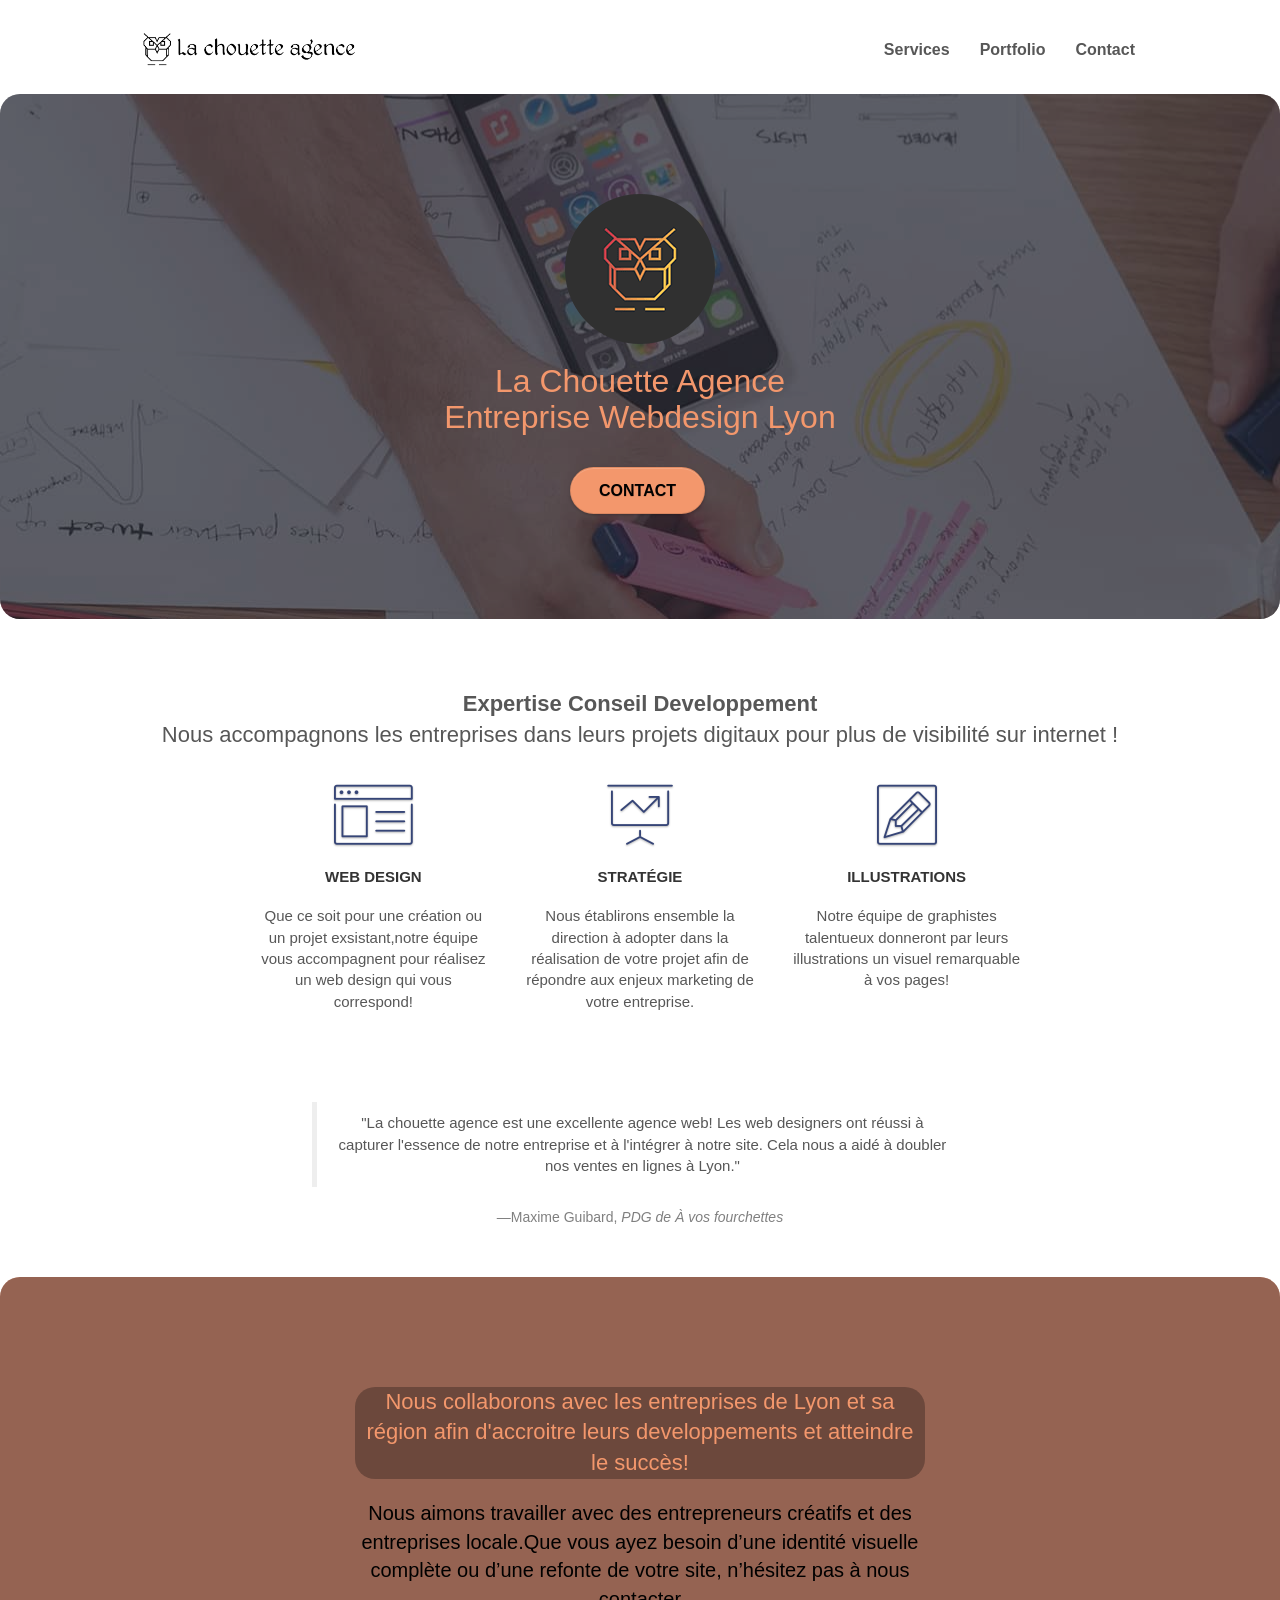
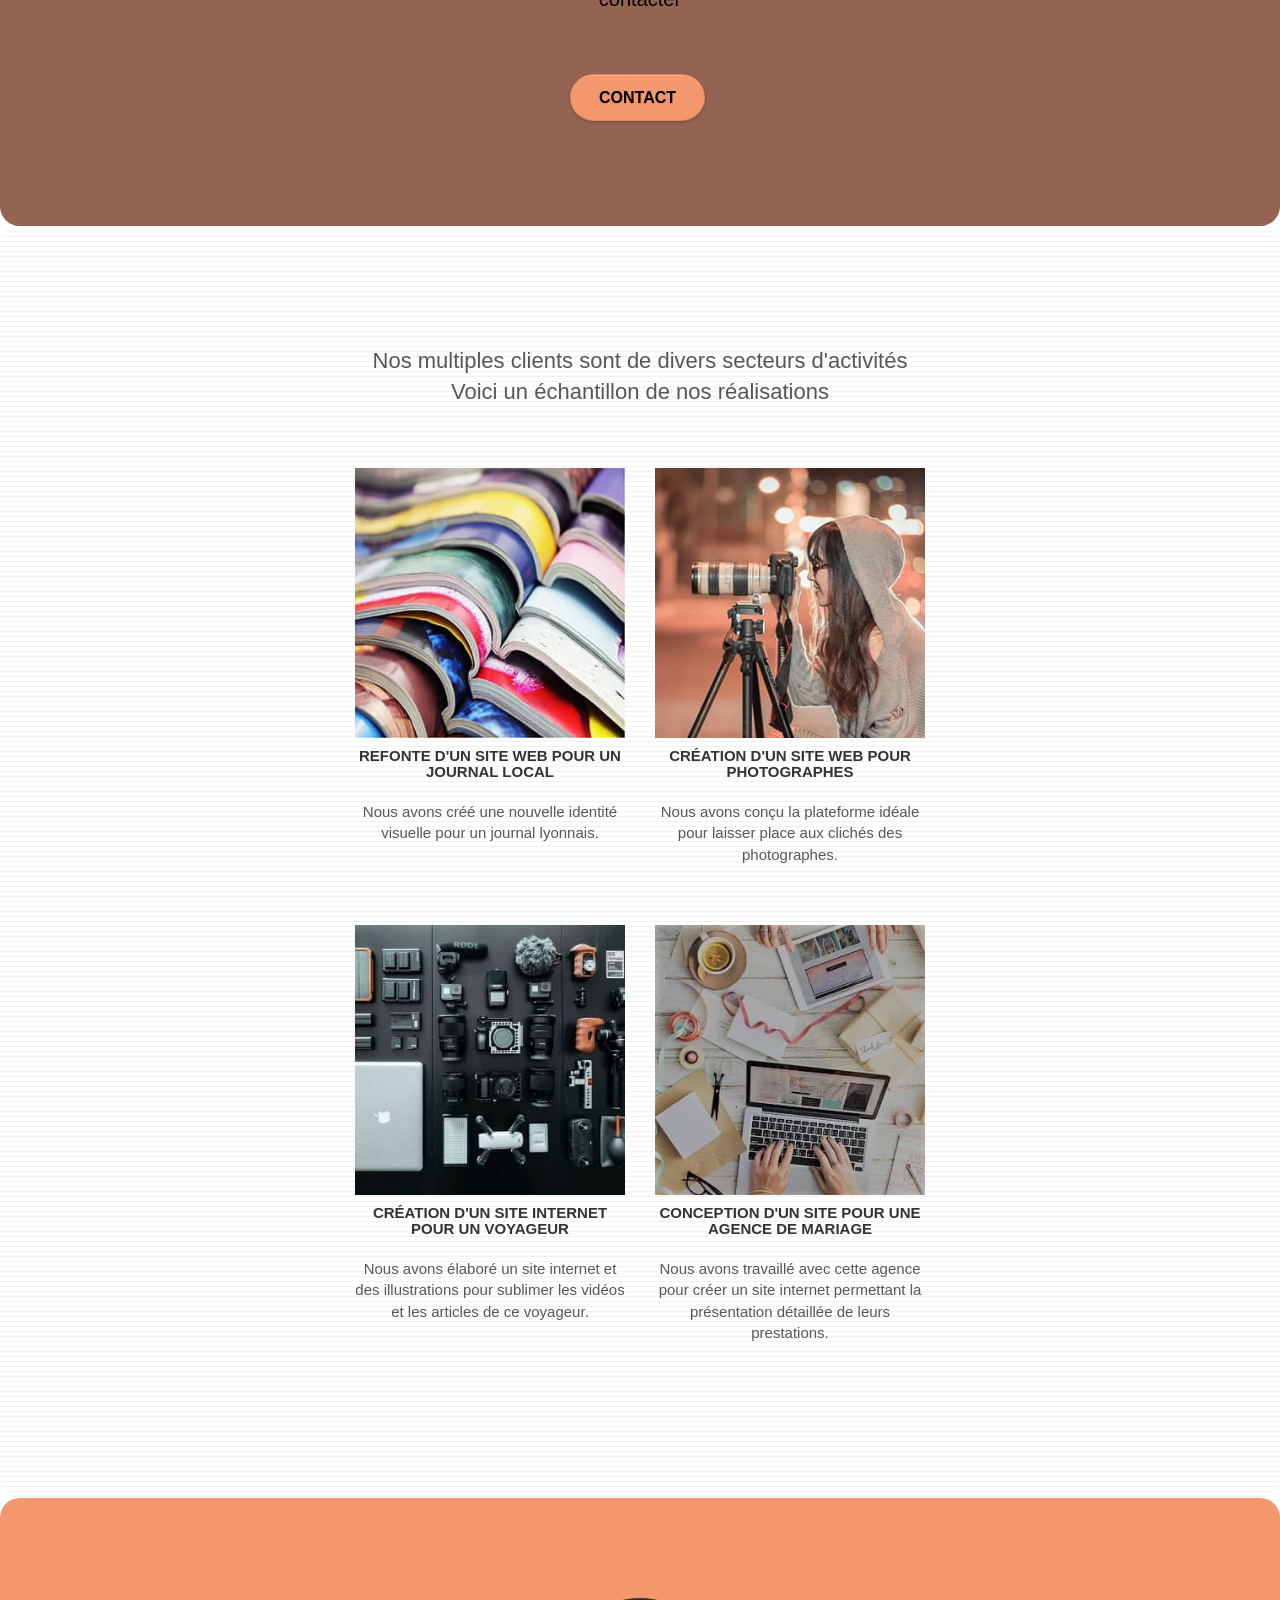
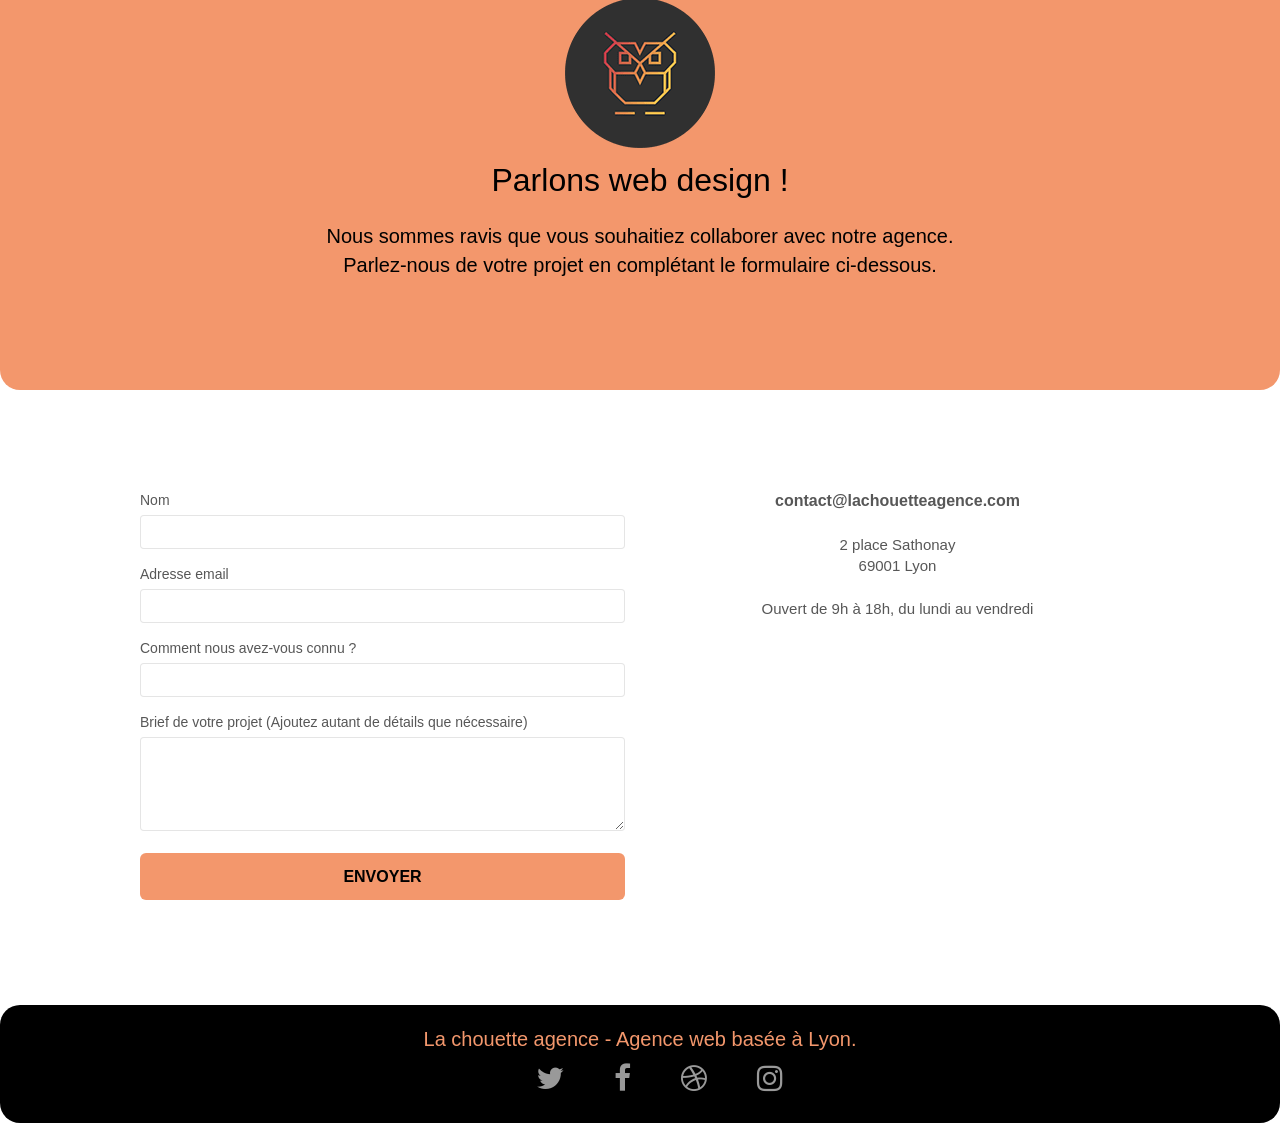
<file: index.html>
<!doctype html>
<html lang="fr">
	<head>
		<meta charset="utf-8">
		<title>La chouette agence - Entreprise webdesign à Lyon</title>
		<meta name="description" content="La chouette agence entreprise de webdesign à Lyon, Expertise , conseil, strategie nous vous accompagnons et réalisont avec vous,votre projet digital! ">
		<meta name="robots" content="index, follow">
		<meta name="viewport" content="width=device-width, initial-scale=1.0, viewport-fit=cover">
		<meta name="google-site-verification" content="l4KLX0-e6pi4tzhJuRP0CZiGm5jm_e1VPVawQLPRdoo" />
		<link rel="shortcut icon" type="image/png" href="favicon.jpg">
		
		<link rel="stylesheet" type="text/css" href="./css/bootstrap.css">
		<link rel="stylesheet" type="text/css" href="style-min.css">
		<link rel="stylesheet" type="text/css" href="./css/font-awesome.css">
		<link rel="stylesheet" type="text/css" href="./css/et-line.css">
		
		
		<script src="./js/jquery-2.1.0.js" defer></script>
		<script src="./js/bootstrap.js" defer></script>
		<script src="./js/blocs.js" defer ></script>
		<script src="./js/jquery.touchSwipe.js" defer></script>
		<script src="./js/gmaps.js" defer></script>    
		
	</head>
	<body>  
		<!-- bloc-0 -->
		<header class="bloc 1-bloc" id="bloc-0">
			<div class="container bloc-sm">
				<div class="navbar row">
					<div class="navbar header">
						<a class="navbar-brand" href="index.html">
							<img src="img/la-chouette-agence.png" alt="Logo de l'agence : une chouette" title="Nom et logo de la chouette agence"></a>
						<button id="nav-toggle" type="button" class="ui-navbar-toggle navbar-toggle" data-toggle="collapse" data-target=".navbar-1">
							<span class="sr-only">Toggle navigation</span>
							<span class="icon-bar"></span>
							<span class="icon-bar"></span>
							<span class="icon-bar"></span>
						</button>
					</div>	
					<nav class="collapse navbar-collapse navbar-1 special-dropdown-nav">
						<ul class="site-navigation nav navbar-nav">	
							<li><a href="#bloc-2-services">Services</a></li>
							<li><a href="#bloc-4-portfolio">Portfolio</a></li>
							<li><a href="#bloc-7-contact">Contact</a></li>
						</ul>
					</nav>
				</div>
			</div>
		</header>
		<!-- bloc-0 END -->
		
		<!-- Principal conteneur -->
		<main class="page-container">
		
		<!-- bloc-1-presentation -->
		<section class="bloc bgc-dark-slate-blue bg-banniere d-bloc bg-t-edge bloc-bg-texture texture-paper b-parallax" id="bloc-1-hero">
			<div class="container bloc-lg">
				<div class="row tight-width-whitespace">	
					<div class="col-sm-12">
						<img src="img/logo.png" class="center-block image-resize-mode" alt="La chouette agence-Entreprise webdesign à Lyon" />
						<h1 class="text-center hero-bloc-text tc-white ">
							La Chouette Agence <br>Entreprise Webdesign Lyon
						</h1>
						<div class="text-center">
							<a href="#bloc-7-contact" class="btn btn-lg btn-clean btn-rd cta-hero btn-atomic-tangerine">Contact</a>
						</div>
					</div>	
				</div>	
			</div>
		</section>
		<!-- bloc-1-presentation END -->
		
		<!-- bloc-2-services -->
		<section class="bloc bgc-white l-bloc" id="bloc-2-services">
			<div class="container bloc-md">
				<div class="row">
					<div class="col-sm-12 text-center">
						<h2>
					<strong>Expertise Conseil Developpement</strong><br>Nous accompagnons les entreprises dans leurs projets digitaux pour plus de visibilité sur internet !	
					</h2>
					</div>
				</div>
				<div class="row voffset-lg med-width-whitespace">
					<article class="col-sm-4">
						<div class="text-center">
							<span class="et-icon-browser sm-shadow icon-dark-slate-blue icons icon-lg"></span>
						</div>
						<h3 class="mg-md text-center">
							Web design
						</h3>
						<p class="text-center ">
							Que ce soit pour une création ou un projet exsistant,notre équipe vous accompagnent pour réalisez un web design qui vous correspond! 
						</p>
					</article>
					<article class="col-sm-4">
						<div class="text-center">
							<span class="et-icon-presentation sm-shadow icon-dark-slate-blue icons icon-lg"></span>
						</div>
						<h3 class="mg-md text-center">
							Stratégie
						</h3>
						<p class="text-center ">
							Nous établirons ensemble la direction à adopter dans la réalisation de votre projet afin de répondre aux enjeux marketing de votre entreprise.
						</p>
					</article>
					<article class="col-sm-4">
						<div class="text-center">
							<span class="et-icon-edit sm-shadow icon-dark-slate-blue icons icon-lg"></span>
						</div>
						<h3 class="mg-md text-center">
							Illustrations
						</h3>
						<p class="text-center ">
							Notre équipe de graphistes talentueux donneront par leurs illustrations un visuel remarquable à vos pages!
						</p>
					</article>
				</div>
				<div class="row voffset-lg voffset">
					<figure class="col-xs-12 col-md-8 col-md-offset-2 text-center">
						<blockquote>
							<p>"La chouette agence est une excellente agence web! Les web designers ont réussi à capturer l'essence de notre entreprise et à l'intégrer à notre site. Cela nous a aidé à doubler nos ventes en lignes à Lyon."</p>
						</blockquote>
						<figcaption>—Maxime Guibard, <cite>PDG de À vos fourchettes</cite></figcaption>
					</figure>
				</div>
			</div>
		</section>
		<!-- bloc-2-services END -->
		
		<!-- bloc-3-what-i-do -->
		<section class="bloc tc-white bgc-atomic-tangerine bg-presentation d-bloc bloc-bg-texture texture-paper b-parallax" id="bloc-3-what-i-do">
			<div class="container bloc-lg">
				<div class="row tight-width-whitespace black-background">
					<div class="col-sm-12">
						<h2 class="mg-md text-center orange2">
							Nous collaborons avec les entreprises de Lyon et sa région afin d'accroitre leurs developpements et atteindre le succès!
						</h2>
						<p class="text-center white">
							Nous aimons travailler avec des entrepreneurs créatifs et des entreprises locale.Que vous ayez besoin d’une identité visuelle complète ou d’une refonte de votre site, n’hésitez pas à nous contacter <br><br>
						</p>
						<div class="text-center">
							<a href="#bloc-7-contact" class="btn btn-lg btn-clean btn-rd cta-hero btn-atomic-tangerine">Contact</a>
						</div>
					</div>
				</div>
			</div>
		</section>
		<!-- bloc-3-what-i-do END -->
		
		<!-- bloc-4-portfolio -->
		<section class="bloc bgc-white bg-lines-h2-bg bg-repeat l-bloc" id="bloc-4-portfolio">
			<div class="container bloc-lg">
				<div class="row">
					<div class="col-sm-12 text-center">
						<h2>Nos multiples clients sont de divers secteurs d'activités<br>
							Voici un échantillon de nos réalisations </h2>
					</div>
				</div>
				<div class="row tight-width-whitespace portfolio-row">
					<article class="col-sm-6">
						<a href="#" data-lightbox="img/1.jpg" data-gallery-id="gallery-1" data-caption="Refonte d'un site web pour un journal local" data-frame="snapshot-lb">
							<img src="img/1.jpg" alt="photo de livres ouverts empilés commme des tuiles de toit" class="img-responsive portfolio-thumb"/></a>
						<h3 class="mg-md text-center">
							Refonte d'un site web pour un journal local
						</h3>
						<p class="text-center">
							Nous avons créé une nouvelle identité visuelle pour un journal lyonnais.
						</p>
					</article>
					<article class="col-sm-6">
						<a href="#" data-lightbox="img/2.jpg" data-gallery-id="gallery-1" data-caption="Création d'un site web pour photographes" data-frame="snapshot-lb">
							<img src="img/2.jpg" class="img-responsive portfolio-thumb" alt="image d'une femme avec appareil photo long objectif"/></a>
						<h3 class="mg-md text-center">
							Création d'un site web pour photographes
						</h3>
						<p class="text-center">
							Nous avons conçu la plateforme idéale pour laisser place aux clichés des photographes.
						</p>
					</article>
				</div>
				<div class="row tight-width-whitespace portfolio-row">
					<article class="col-sm-6">
						<a href="#" data-lightbox="img/3.jpg" data-gallery-id="gallery-1" data-caption="Création d'un site internet pour un voyageur" data-frame="snapshot-lb">
							<img src="img/3.jpg" class="img-responsive portfolio-thumb" alt="table prise de haut avec dessus materiel photos et vidéos"/></a>
						<h3 class="mg-md text-center">
							Création d'un site internet pour un voyageur
						</h3>
						<p class="text-center">
							Nous avons élaboré un site internet et des illustrations pour sublimer les vidéos et les articles de ce voyageur.
						</p>
					</article>
					<article class="col-sm-6">
						<a href="#" data-lightbox="img/4.jpg" data-gallery-id="gallery-1" data-caption="Conception d'un site pour une agence de mariage" data-frame="snapshot-lb">
							<img src="img/4.jpg" class="img-responsive portfolio-thumb" alt="image mimant une scene de préparation de mariage avec choix des invitations,couleur, rubans,etc..."/></a>
						<h3 class="mg-md text-center">
							Conception d'un site pour une agence de mariage
						</h3>
						<p class="text-center">
							Nous avons travaillé avec cette agence pour créer un site internet permettant la présentation détaillée de leurs prestations.
						</p>
					</article>
				</div>
			</div>
		</section>
		<!-- bloc-4-portfolio END -->
		
		<!-- bloc-5-cta -->
		<section class="bloc  bgc-atomic-tangerine d-bloc" id="bloc-5-cta">
			<div class="container bloc-lg blocolor">
				<div class="row">
					<img src="img/logo.png" class="center-block image-resize-mode" alt="La chouette agence-Entreprise webdesign à Lyon">
					<h2 class="mg-md text-center black">
						Parlons web design !
					</h2>
					<p class="text-center white">
						Nous sommes ravis que vous souhaitiez collaborer avec notre agence.<br>
						Parlez-nous de votre projet en complétant le formulaire ci-dessous.
					</p>
				</div>
			</div>
		</section>
		<!-- bloc-5-cta END -->
		<!-- bloc-7 -->
		<div class="bloc bgc-white l-bloc" id="bloc-7-contact">
			<div class="container bloc-lg">
				<div class="row">
					<div class="col-sm-6">
						<form id="form_1">
							<div class="form-group">
								<label for="name">
									Nom
								</label>
								<input id="name" class="form-control" required />
							</div>
							<div class="form-group">
								<label for="email">
									Adresse email
								</label>
								<input id="email" class="form-control" type="email" required />
							</div>
							<div class="form-group">
								<label for="message2">
									Comment nous avez-vous connu ?
								</label>
								<input id="message2" class="form-control" type="email" required />
							</div>
							<div class="form-group">
								<label for="message">
									Brief de votre projet (Ajoutez autant de détails que nécessaire)<br>
								</label><textarea id="message" class="form-control" rows="4" cols="50" required></textarea>
							</div> 
							<button class="bloc-button btn btn-lg btn-block cta-hero btn-atomic-tangerine" type="submit">
								Envoyer
							</button>
						</form>
					</div>
					<div class="col-sm-6">
						<p class="mail_div">
							<span class="mail">contact@lachouetteagence.com</span><br><br>2 place Sathonay <br>69001 Lyon<br><br>Ouvert de 9h à 18h, du lundi au vendredi<br>
						</p>
					</div>
				</div>
			</div>
		</div>
		<!-- bloc-7 END -->
		
		<!-- Footer - bloc-8 -->
		<footer class="bloc bgc-atomic-tangerine2 d-bloc" id="bloc-8">
			<div class="container bloc-sm">
				<div class="row">
					<div class="col-sm-12">
						<p class="text-center orange">
							La chouette agence - Agence web basée à Lyon.<br>
						</p>
						<div class="row row-no-gutters social">
							<div class="col-sm-3">
								<ul class="text-center social_net_div">
									<li><a class="social" href="https://twitter.com/?lang=fr" aria-label="twitter" ><span class="fa fa-twitter icon-md"></span></a></li>
									<li><a class="social" href="https://fr-fr.facebook.com/" aria-label="facebook"><span class="fa fa-facebook icon-md"></span></a></li>
									<li><a class="social" href="https://dribbble.com" aria-label="dribble"><span class="fa fa-dribbble icon-md"></span></a></li>
									<li><a class="social" href="https://www.instagram.com/?hl=fr" aria-label="instagram"><span class="fa fa-instagram icon-md"></span></a></li>	
								</ul>
							</div>
						</div>
					</div>
				</div>
			</div>
		</footer>
		<!-- Footer - bloc-8 END -->
		
		</main>
		<!-- Principal conteneur END -->
	</body>	
</html>
</file>
<file: style-min.css>
body{margin:0;padding:0;max-width:1700px;margin:auto;background:#FFF;overflow-x:hidden;-webkit-font-smoothing:antialiased;-moz-osx-font-smoothing:grayscale}a,button{transition:all .3s ease-in-out;outline:none!important}a:hover{text-decoration:none;cursor:pointer}#page-loading-blocs-notifaction{position:fixed;top:0;bottom:0;width:100%;z-index:100000;background:#FFF url(img/pageload-spinner.gif) no-repeat center center}.bloc{width:100%;clear:both;background:50% 50% no-repeat;padding:0 50px;-webkit-background-size:cover;-moz-background-size:cover;-o-background-size:cover;background-size:cover;position:relative;border-radius:20px}.bloc .container{padding-left:0;padding-right:0}.bloc-lg{padding:100px 50px}.bloc-md{padding:50px}.bloc-sm{padding:20px 50px}.bg-center,.bg-l-edge,.bg-r-edge,.bg-t-edge,.bg-b-edge,.bg-tl-edge,.bg-bl-edge,.bg-tr-edge,.bg-br-edge,.bg-repeat{-webkit-background-size:auto!important;-moz-background-size:auto!important;-o-background-size:auto!important;background-size:auto!important}.bg-repeat{background:repeat}.bg-t-edge{background:top no-repeat}.bloc-bg-texture::before{content:"";background-size:2px 2px;position:absolute;top:0;bottom:0;left:0;right:0}.texture-paper::before{background-color:rgba(20,27,47,.418);background-size:280px 280px;border-radius:20px}.b-parallax{background-attachment:fixed}.d-bloc{color:rgba(255,255,255,.7)}.d-bloc button:hover{color:rgba(255,255,255,.9)}.d-bloc .icon-round,.d-bloc .icon-square,.d-bloc .icon-rounded,.d-bloc .icon-semi-rounded-a,.d-bloc .icon-semi-rounded-b{border-color:rgba(255,255,255,.9)}.d-bloc .divider-h span{border-color:rgba(255,255,255,.2)}.d-bloc .a-btn,.d-bloc .navbar a,.d-bloc .navbar-brand,.d-bloc a .icon-sm,.d-bloc a .icon-md,.d-bloc a .icon-lg,.d-bloc a .icon-xl,.d-bloc h1 a,.d-bloc h2 a,.d-bloc h3 a,.d-bloc h4 a,.d-bloc h5 a,.d-bloc h6 a,.d-bloc p a{color:rgba(255,255,255,.6)}.d-bloc .a-btn:hover,.d-bloc .navbar a:hover,.d-bloc .navbar-brand:hover,.d-bloc a:hover .icon-sm,.d-bloc a:hover .icon-md,.d-bloc a:hover .icon-lg,.d-bloc a:hover .icon-xl,.d-bloc h1 a:hover,.d-bloc h2 a:hover,.d-bloc h3 a:hover,.d-bloc h4 a:hover,.d-bloc h5 a:hover,.d-bloc h6 a:hover,.d-bloc p a:hover{color:rgba(255,255,255,1)}.d-bloc .navbar-toggle .icon-bar{background:rgba(255,255,255,1)}.d-bloc .btn-wire,.d-bloc .btn-wire:hover{color:rgba(255,255,255,1);border-color:rgba(255,255,255,1)}.d-bloc .panel{color:rgba(0,0,0,.5)}.d-bloc .panel button:hover{color:rgba(0,0,0,.7)}.d-bloc .panel icon{border-color:rgba(0,0,0,.7)}.d-bloc .panel .divider-h span{border-color:rgba(0,0,0,.1)}.d-bloc .panel .a-btn{color:rgba(0,0,0,.6)}.d-bloc .panel .a-btn:hover{color:rgba(0,0,0,1)}.d-bloc .panel .btn-wire,.d-bloc .panel .btn-wire:hover{color:rgba(0,0,0,.7);border-color:rgba(0,0,0,.3)}.d-bloc .panel,.l-bloc{color:rgba(0,0,0,.5)}.d-bloc .panel button:hover,.l-bloc button:hover{color:rgba(0,0,0,.7)}.l-bloc .icon-round,.l-bloc .icon-square,.l-bloc .icon-rounded,.l-bloc .icon-semi-rounded-a,.l-bloc .icon-semi-rounded-b{border-color:rgba(0,0,0,.7)}.d-bloc .panel .divider-h span,.l-bloc .divider-h span{border-color:rgba(0,0,0,.1)}.d-bloc .panel .a-btn,.l-bloc .a-btn,.l-bloc .navbar a,.l-bloc .navbar-brand,.l-bloc a .icon-sm,.l-bloc a .icon-md,.l-bloc a .icon-lg,.l-bloc a .icon-xl,.l-bloc h1 a,.l-bloc h2 a,.l-bloc h3 a,.l-bloc h4 a,.l-bloc h5 a,.l-bloc h6 a,.l-bloc p a{color:rgba(0,0,0,.6)}.d-bloc .panel .a-btn:hover,.l-bloc .a-btn:hover,.l-bloc .navbar a:hover,.l-bloc .navbar-brand:hover,.l-bloc a:hover .icon-sm,.l-bloc a:hover .icon-md,.l-bloc a:hover .icon-lg,.l-bloc a:hover .icon-xl,.l-bloc h1 a:hover,.l-bloc h2 a:hover,.l-bloc h3 a:hover,.l-bloc h4 a:hover,.l-bloc h5 a:hover,.l-bloc h6 a:hover,.l-bloc p a:hover{color:rgba(0,0,0,1)}.l-bloc .navbar-toggle .icon-bar{color:rgba(0,0,0,.6)}.d-bloc .panel .btn-wire,.d-bloc .panel .btn-wire:hover,.l-bloc .btn-wire,.l-bloc .btn-wire:hover{color:rgba(0,0,0,.7);border-color:rgba(0,0,0,.3)}.voffset{margin-top:30px}.voffset-lg{margin-top:80px}.row-no-gutters{margin-right:0;margin-left:0}.row.row-no-gutters>[class^="col-"],.row.row-no-gutters>[class*=" col-"]{padding-right:0;padding-left:0}#bloc-1-hero h1{font-size:32px}.navbar{margin-bottom:0;z-index:1}.navbar-brand{height:auto;padding:3px 15px;font-size:25px;font-weight:400;font-weight:600;line-height:44px}.navbar-brand img{max-height:40px;margin:0 5px 0 0;display:inline}.navbar-brand img[src$=svg]{min-width:100px}.nav-center .navbar-brand img{margin:0}.navbar .nav{padding-top:2px;margin-right:-16px;float:right;z-index:1}.nav>li{float:left;margin-top:4px;font-size:16px}.navbar-nav .open .dropdown-menu>li>a{text-align:inherit}.nav>li a:hover,.nav>li a:focus{background:#F3976C;border-radius:2px}.navbar-toggle{margin:10px 10px 0 0;border:0}.navbar-toggle:hover{background:transparent!important}.navbar-toggle .icon-bar{background-color:rgba(0,0,0,.5);width:26px}.nav-invert .navbar .nav{float:left}.nav-invert .navbar-header,.nav-invert .navbar-brand{float:right;position:relative;z-index:2}@media (min-width:768px){.site-navigation{position:absolute;top:50%;right:20px;transform:translate(0,-50%);-webkit-transform:translateY(-50%)}.nav>li .dropdown-menu a,.nav>li .dropdown-menu a:hover{color:#484848}.nav-invert .site-navigation{left:0;right:0}.nav-center{text-align:center}.nav-center .navbar-header{width:100%}.nav-center .navbar-header,.nav-center .navbar-brand,.nav-center .nav>li{float:none;display:inline-block}.nav-center .site-navigation{position:relative;width:100%;right:0;margin-right:0;margin-top:20px}.nav-center.mini-nav .navbar-toggle{float:none;margin:10px auto 0}}.nav>li>.dropdown a{background:none!important;display:block;padding:14px 15px}nav .caret{margin:0 5px}.dropdown-menu .dropdown-menu{top:-8px;left:100%}.dropdown-menu .dropmenu-flow-right{top:100%;left:0;margin-left:-1px;border-top-left-radius:0;border-top-right-radius:0}.dropdown-menu .dropdown span{border:4px solid #000;border-top-color:transparent;border-right-color:transparent;border-bottom-color:transparent;margin:6px -5px 0 0!important;float:right}.mg-md{margin-top:10px;margin-bottom:20px}.mg-lg{margin-top:10px;margin-bottom:40px}.btn{margin:0 5px 5px 0}.btn.pull-right{margin:0 0 5px 5px}.btn-d,.btn-d:hover,.btn-d:focus{color:#FFF;background:rgba(0,0,0,.3)}button{outline:none!important}.btn-rd{border-radius:40px}.btn-clean{border:1px solid rgba(0,0,0,.08);border-bottom-color:rgba(0,0,0,.1);text-shadow:0 1px 0 rgba(0,0,1,.1);box-shadow:0 1px 3px rgba(0,0,1,.25),inset 0 1px 0 0 rgba(255,255,255,.15)}.icon-md{font-size:30px!important}.icon-lg{font-size:60px!important}.sm-shadow{text-shadow:0 1px 2px rgba(0,0,0,.3)}.panel-sq,.panel-sq .panel-heading,.panel-sq .panel-footer{border-radius:0}.panel-rd{border-radius:30px}.panel-rd .panel-heading{border-radius:29px 29px 0 0}.panel-rd .panel-footer{border-radius:0 0 29px 29px}.form-control{border-color:rgba(0,0,0,.1);box-shadow:none}.scrollToTop{width:40px;height:40px;position:fixed;bottom:20px;right:20px;opacity:0;z-index:500;transition:all .3s ease-in-out}.scrollToTop span{margin-top:6px}.showScrollTop{font-size:14px;opacity:1}a[data-lightbox]{position:relative;display:block;text-align:center}a[data-lightbox]:hover::before{content:"+";font-family:"HelveticaNeue-Light","Helvetica Neue Light","Helvetica Neue",Helvetica,Arial;font-size:32px;width:50px;height:50px;margin-left:-25px;border-radius:50%;background:rgba(0,0,0,.6);color:#FFF;font-weight:100;z-index:1;position:absolute;top:50%;transform:translateY(-50%);-webkit-transform:translateY(-50%)}a[data-lightbox]:hover img{opacity:.6;-webkit-animation-fill-mode:none;animation-fill-mode:none}#lightbox-modal{display:flex;align-items:center}#lightbox-modal .modal-dialog{width:90%;max-width:900px;margin:0 auto 0}#lightbox-modal .modal-dialog img{max-height:90vh;margin:0 auto}.lightbox-caption{padding:20px;color:#FFF;background:rgba(0,0,0,.5);position:absolute;left:15px;right:15px;bottom:5px}.close-lightbox{color:#FFF;font-size:30px;position:absolute;top:20px;right:20px;z-index:20;background:rgba(0,0,0,.5);border:none;line-height:30px;padding:0 9px 5px;opacity:.3}.close-lightbox:hover,.next-lightbox:hover,.prev-lightbox:hover{opacity:1;color:#FFF}.next-lightbox,.prev-lightbox{font-size:20px;color:rgba(255,255,255,.9);background:rgba(0,0,0,.5);transition:all .2s ease-in-out;position:absolute;top:45%;z-index:1;opacity:.4}.next-lightbox{padding:6px 8px 1px 13px;right:25px}.prev-lightbox{padding:6px 13px 1px 10px;left:25px}.snapshot-lb .modal-body{padding-bottom:45px}.snapshot-lb .lightbox-caption{padding:0;color:rgba(0,0,0,.5);background:none}h1,h2,h3,h4,h5,h6,p,label,.btn,a{font-family:"helvetica";font-weight:400;color:#575757!important}.container{max-width:1000px}.hero-bloc-text{font-size:38px}.hero-bloc-text-sub{font-size:36px}.statement-bloc-text{line-height:26px;font-style:italic;font-size:20px;text-align:center;font-weight:lighter;max-width:520px;margin:auto auto auto auto}p{font-size:15px}.tight-width-whitespace{max-width:600px;margin:auto auto auto auto}.h1{font-size:20px;font-family:"Open Sans"}.cta-hero{margin-top:22px;color:#FFFFFF!important;text-transform:uppercase;padding:12px 28px 12px 28px;font-size:16px;font-weight:700}.social{display:flex;justify-content:space-around;padding-right:50px}h2{font-size:22px;line-height:1.4em}h3{font-size:15px;text-transform:uppercase;font-weight:700;color:#333333!important}.med-width-whitespace{max-width:800px;margin:auto auto auto auto;box-shadow:0 0 0 #000}h1{color:#333333!important}h4{color:#333333!important}.icons{margin-bottom:14px;margin-top:24px}.white{color:black!important;font-size:20px}.black{color:black!important;font-size:32px}.orange{color:#F3976C!important;font-size:20px}.orange2{background-color:rgba(0,0,0,.274);color:#F3976C!important;border-radius:20px}.portfolio-thumb{margin:auto}.portfolio-row{margin-bottom:44px;margin-top:50px}.avatar{box-shadow:0 4px 9px rgba(0,0,0,.3)}.bold-link{font-weight:900;text-decoration:underline!important}.bgc-white{background-color:#FFF}.bgc-dark-slate-blue{background-color:#364577}.bgc-atomic-tangerine{background-color:#F3976C}.bgc-atomic-tangerine2{background-color:#000}.tc-white{color:#F3976C!important}.btn-atomic-tangerine{background:#F3976C;color:black!important}.btn-atomic-tangerine:hover{background:#c27956!important;color:#FFFFFF!important}.ltc-white{color:#FFFFFF!important}.ltc-white:hover{color:#cccccc!important}.ltc-atomic-tangerine{color:#F3976C!important}.ltc-atomic-tangerine:hover{color:#c27956!important}.icon-dark-slate-blue{color:#364577!important;border-color:#364577!important}.mail_div{text-align:center}.mail{font-size:16px;font-weight:700}.social_net_div{display:flex;list-style:none}.bg-dots-bg{background-image:url(img/dots-bg.png)}.bg-lines-h2-bg{background-image:url(img/lines-h2-bg.png)}.bg-banniere{background-image:url(img/la-chouette-agence-banniere.jpg)}.bg-presentation{background-image:url(img/image-de-presentation.jpg)}@media (max-width:1024px){.bloc{padding-left:20px;padding-right:20px}.bloc.full-width-bloc,.bloc-tile-2.full-width-bloc .container,.bloc-tile-3.full-width-bloc .container,.bloc-tile-4.full-width-bloc .container{padding-left:0;padding-right:0}}@media (max-width:992px) and (min-width:768px){.navbar .nav{max-width:80%}.nav-center.navbar .nav{max-width:100%}}@media only screen and (min-device-width:768px) and (max-device-width:1024px) and (orientation:landscape){.b-parallax{background-attachment:scroll}}@media only screen and (min-device-width:1024px) and (max-device-width:1366px) and (-webkit-min-device-pixel-ratio:1.5){.b-parallax{background-attachment:scroll}}@media (max-width:991px){.container{width:100%}.b-parallax{background-attachment:scroll}.page-container,#hero-bloc{overflow-x:hidden;position:relative}.bloc{padding-left:constant(safe-area-inset-left);padding-right:constant(safe-area-inset-right)}.bloc-group,.bloc-group .bloc{display:block;width:100%}.bloc-fill-screen .fill-bloc-top-edge,.bloc-fill-screen .fill-bloc-bottom-edge{padding:0 20px;padding-left:constant(safe-area-inset-left);padding-right:constant(safe-area-inset-right)}}@media (max-width:767px){.page-container{overflow-x:hidden;position:relative}h1,h2,h3,h4,h5,h6,p,#disqus_thread{padding-left:10px!important;padding-right:10px!important}.b-parallax{background-attachment:scroll}.navbar .nav{padding-top:0;border-top:1px solid rgba(0,0,0,.2);float:none!important}.navbar.row{margin-left:0;margin-right:0}.site-navigation{position:inherit;transform:none;-webkit-transform:none;-ms-transform:none}.nav>li{margin-top:0;border-bottom:1px solid rgba(0,0,0,.1);background:rgba(0,0,0,.05);text-align:left;padding-left:15px;width:100%}.nav>li:hover{background:rgba(0,0,0,.08)}.dropdown .dropdown a .caret{float:none;margin:5px 0 0 10px!important;border:4px solid #000;border-bottom-color:transparent;border-right-color:transparent;border-left-color:transparent}#hero-bloc .navbar .nav{background:rgba(0,0,0,.8)}#hero-bloc .navbar .nav a{color:rgba(255,255,255,.6)}.hero{padding:50px 0}.hero-nav{left:-1px;right:-1px}.navbar-collapse{padding:0;overflow-x:hidden;-webkit-box-shadow:none;box-shadow:none}.navbar-brand img{max-height:40px;width:auto}.nav-invert .navbar-header{float:none;width:100%}.nav-invert .navbar-toggle{float:left;margin-left:10px}.bloc{width:90%;margin:auto;padding-left:20px;padding-right:20px}.bloc-xxl,.bloc-xl,.bloc-lg{padding:40px 0}.bloc-sm,.bloc-md{padding-left:0;padding-right:0}.bloc-tile-2 .container,.bloc-tile-3 .container,.bloc-tile-4 .container,.bloc-fill-screen .fill-bloc-top-edge,.bloc-fill-screen .fill-bloc-bottom-edge{padding-left:0;padding-right:0}.a-block{padding:0 10px}.btn-dwn{display:none}.voffset{margin-top:5px}.voffset-md{margin-top:20px}.voffset-lg{margin-top:30px}form{padding:5px}.close-lightbox{display:inline-block}.blocsapp-device-iphone5{background-size:216px 425px;padding-top:60px;width:216px;height:425px}.blocsapp-device-iphone5 img{width:180px;height:320px}}@media (max-width:400px){.bloc{padding-left:0;padding-right:0}}@media (max-width:767px){.bloc-mob-center-text{text-align:center}}
</file>
<file: css/et-line.css>
@font-face{font-family:et-line;src:url(../fonts/et-line.eot);src:url(../fonts/et-line.eot?#iefix) format('embedded-opentype'),url(../fonts/et-line.woff) format('woff'),url(../fonts/et-line.ttf) format('truetype'),url(../fonts/et-line.svg#et-line) format('svg');font-weight:400;font-style:normal}.et-icon-adjustments,.et-icon-alarmclock,.et-icon-anchor,.et-icon-aperture,.et-icon-attachment,.et-icon-bargraph,.et-icon-basket,.et-icon-beaker,.et-icon-bike,.et-icon-book-open,.et-icon-briefcase,.et-icon-browser,.et-icon-calendar,.et-icon-camera,.et-icon-caution,.et-icon-chat,.et-icon-circle-compass,.et-icon-clipboard,.et-icon-clock,.et-icon-cloud,.et-icon-compass,.et-icon-desktop,.et-icon-dial,.et-icon-document,.et-icon-documents,.et-icon-download,.et-icon-dribbble,.et-icon-edit,.et-icon-envelope,.et-icon-expand,.et-icon-facebook,.et-icon-flag,.et-icon-focus,.et-icon-gears,.et-icon-genius,.et-icon-gift,.et-icon-global,.et-icon-globe,.et-icon-googleplus,.et-icon-grid,.et-icon-happy,.et-icon-hazardous,.et-icon-heart,.et-icon-hotairballoon,.et-icon-hourglass,.et-icon-key,.et-icon-laptop,.et-icon-layers,.et-icon-lifesaver,.et-icon-lightbulb,.et-icon-linegraph,.et-icon-linkedin,.et-icon-lock,.et-icon-magnifying-glass,.et-icon-map,.et-icon-map-pin,.et-icon-megaphone,.et-icon-mic,.et-icon-mobile,.et-icon-newspaper,.et-icon-notebook,.et-icon-paintbrush,.et-icon-paperclip,.et-icon-pencil,.et-icon-phone,.et-icon-picture,.et-icon-pictures,.et-icon-piechart,.et-icon-presentation,.et-icon-pricetags,.et-icon-printer,.et-icon-profile-female,.et-icon-profile-male,.et-icon-puzzle,.et-icon-quote,.et-icon-recycle,.et-icon-refresh,.et-icon-ribbon,.et-icon-rss,.et-icon-sad,.et-icon-scissors,.et-icon-scope,.et-icon-search,.et-icon-shield,.et-icon-speedometer,.et-icon-strategy,.et-icon-streetsign,.et-icon-tablet,.et-icon-target,.et-icon-telescope,.et-icon-toolbox,.et-icon-tools,.et-icon-tools-2,.et-icon-trophy,.et-icon-tumblr,.et-icon-twitter,.et-icon-upload,.et-icon-video,.et-icon-wallet,.et-icon-wine{font-family:et-line;speak:none;font-style:normal;font-weight:400;font-variant:normal;text-transform:none;line-height:1;-webkit-font-smoothing:antialiased;-moz-osx-font-smoothing:grayscale;display:inline-block}.et-icon-mobile:before{content:"\e000"}.et-icon-laptop:before{content:"\e001"}.et-icon-desktop:before{content:"\e002"}.et-icon-tablet:before{content:"\e003"}.et-icon-phone:before{content:"\e004"}.et-icon-document:before{content:"\e005"}.et-icon-documents:before{content:"\e006"}.et-icon-search:before{content:"\e007"}.et-icon-clipboard:before{content:"\e008"}.et-icon-newspaper:before{content:"\e009"}.et-icon-notebook:before{content:"\e00a"}.et-icon-book-open:before{content:"\e00b"}.et-icon-browser:before{content:"\e00c"}.et-icon-calendar:before{content:"\e00d"}.et-icon-presentation:before{content:"\e00e"}.et-icon-picture:before{content:"\e00f"}.et-icon-pictures:before{content:"\e010"}.et-icon-video:before{content:"\e011"}.et-icon-camera:before{content:"\e012"}.et-icon-printer:before{content:"\e013"}.et-icon-toolbox:before{content:"\e014"}.et-icon-briefcase:before{content:"\e015"}.et-icon-wallet:before{content:"\e016"}.et-icon-gift:before{content:"\e017"}.et-icon-bargraph:before{content:"\e018"}.et-icon-grid:before{content:"\e019"}.et-icon-expand:before{content:"\e01a"}.et-icon-focus:before{content:"\e01b"}.et-icon-edit:before{content:"\e01c"}.et-icon-adjustments:before{content:"\e01d"}.et-icon-ribbon:before{content:"\e01e"}.et-icon-hourglass:before{content:"\e01f"}.et-icon-lock:before{content:"\e020"}.et-icon-megaphone:before{content:"\e021"}.et-icon-shield:before{content:"\e022"}.et-icon-trophy:before{content:"\e023"}.et-icon-flag:before{content:"\e024"}.et-icon-map:before{content:"\e025"}.et-icon-puzzle:before{content:"\e026"}.et-icon-basket:before{content:"\e027"}.et-icon-envelope:before{content:"\e028"}.et-icon-streetsign:before{content:"\e029"}.et-icon-telescope:before{content:"\e02a"}.et-icon-gears:before{content:"\e02b"}.et-icon-key:before{content:"\e02c"}.et-icon-paperclip:before{content:"\e02d"}.et-icon-attachment:before{content:"\e02e"}.et-icon-pricetags:before{content:"\e02f"}.et-icon-lightbulb:before{content:"\e030"}.et-icon-layers:before{content:"\e031"}.et-icon-pencil:before{content:"\e032"}.et-icon-tools:before{content:"\e033"}.et-icon-tools-2:before{content:"\e034"}.et-icon-scissors:before{content:"\e035"}.et-icon-paintbrush:before{content:"\e036"}.et-icon-magnifying-glass:before{content:"\e037"}.et-icon-circle-compass:before{content:"\e038"}.et-icon-linegraph:before{content:"\e039"}.et-icon-mic:before{content:"\e03a"}.et-icon-strategy:before{content:"\e03b"}.et-icon-beaker:before{content:"\e03c"}.et-icon-caution:before{content:"\e03d"}.et-icon-recycle:before{content:"\e03e"}.et-icon-anchor:before{content:"\e03f"}.et-icon-profile-male:before{content:"\e040"}.et-icon-profile-female:before{content:"\e041"}.et-icon-bike:before{content:"\e042"}.et-icon-wine:before{content:"\e043"}.et-icon-hotairballoon:before{content:"\e044"}.et-icon-globe:before{content:"\e045"}.et-icon-genius:before{content:"\e046"}.et-icon-map-pin:before{content:"\e047"}.et-icon-dial:before{content:"\e048"}.et-icon-chat:before{content:"\e049"}.et-icon-heart:before{content:"\e04a"}.et-icon-cloud:before{content:"\e04b"}.et-icon-upload:before{content:"\e04c"}.et-icon-download:before{content:"\e04d"}.et-icon-target:before{content:"\e04e"}.et-icon-hazardous:before{content:"\e04f"}.et-icon-piechart:before{content:"\e050"}.et-icon-speedometer:before{content:"\e051"}.et-icon-global:before{content:"\e052"}.et-icon-compass:before{content:"\e053"}.et-icon-lifesaver:before{content:"\e054"}.et-icon-clock:before{content:"\e055"}.et-icon-aperture:before{content:"\e056"}.et-icon-quote:before{content:"\e057"}.et-icon-scope:before{content:"\e058"}.et-icon-alarmclock:before{content:"\e059"}.et-icon-refresh:before{content:"\e05a"}.et-icon-happy:before{content:"\e05b"}.et-icon-sad:before{content:"\e05c"}.et-icon-facebook:before{content:"\e05d"}.et-icon-twitter:before{content:"\e05e"}.et-icon-googleplus:before{content:"\e05f"}.et-icon-rss:before{content:"\e060"}.et-icon-tumblr:before{content:"\e061"}.et-icon-linkedin:before{content:"\e062"}.et-icon-dribbble:before{content:"\e063"}
</file>
